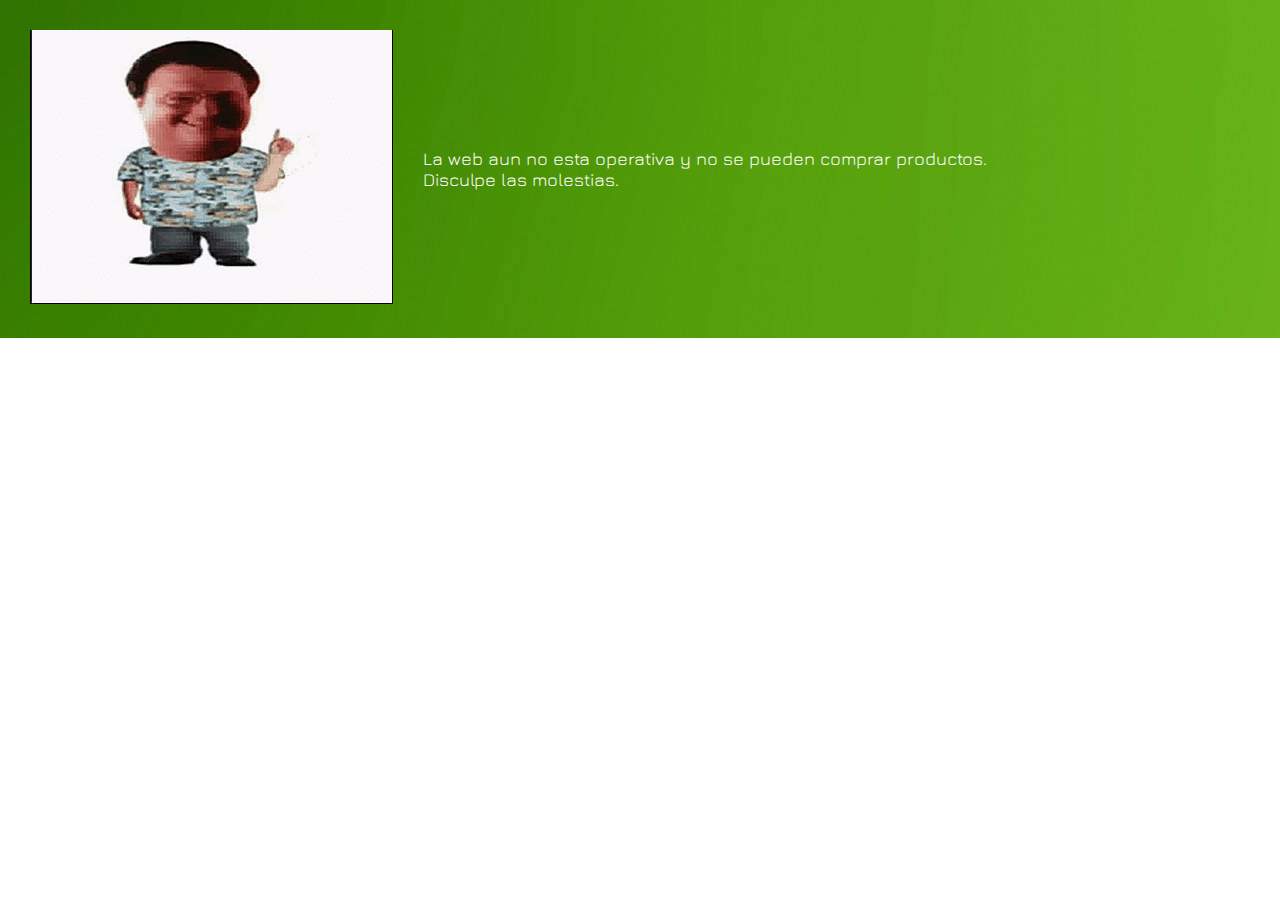
<file: paginasadicionales/comprar.html>
<!DOCTYPE html>
<html>

<head>
  <meta charset="utf-8">
  <link rel=stylesheet href="../css/index.css">
  <link href="https://fonts.googleapis.com/css?family=Monoton" rel="stylesheet">
  <link href="https://fonts.googleapis.com/css?family=Jura" rel="stylesheet">
  <title>Compra de productos</title>
</head>

<body>
  <div class="noDisponible">
    <div class="gif">
      <img src="../imagenes/nonono.gif" alt="">
    </div>
    <div class="noDisponibleText">
    <p>La web aun no esta operativa y no se pueden comprar productos.
    <br>
    Disculpe las molestias.</p>
    </div>
  </div>
</body>

</html>
</file>
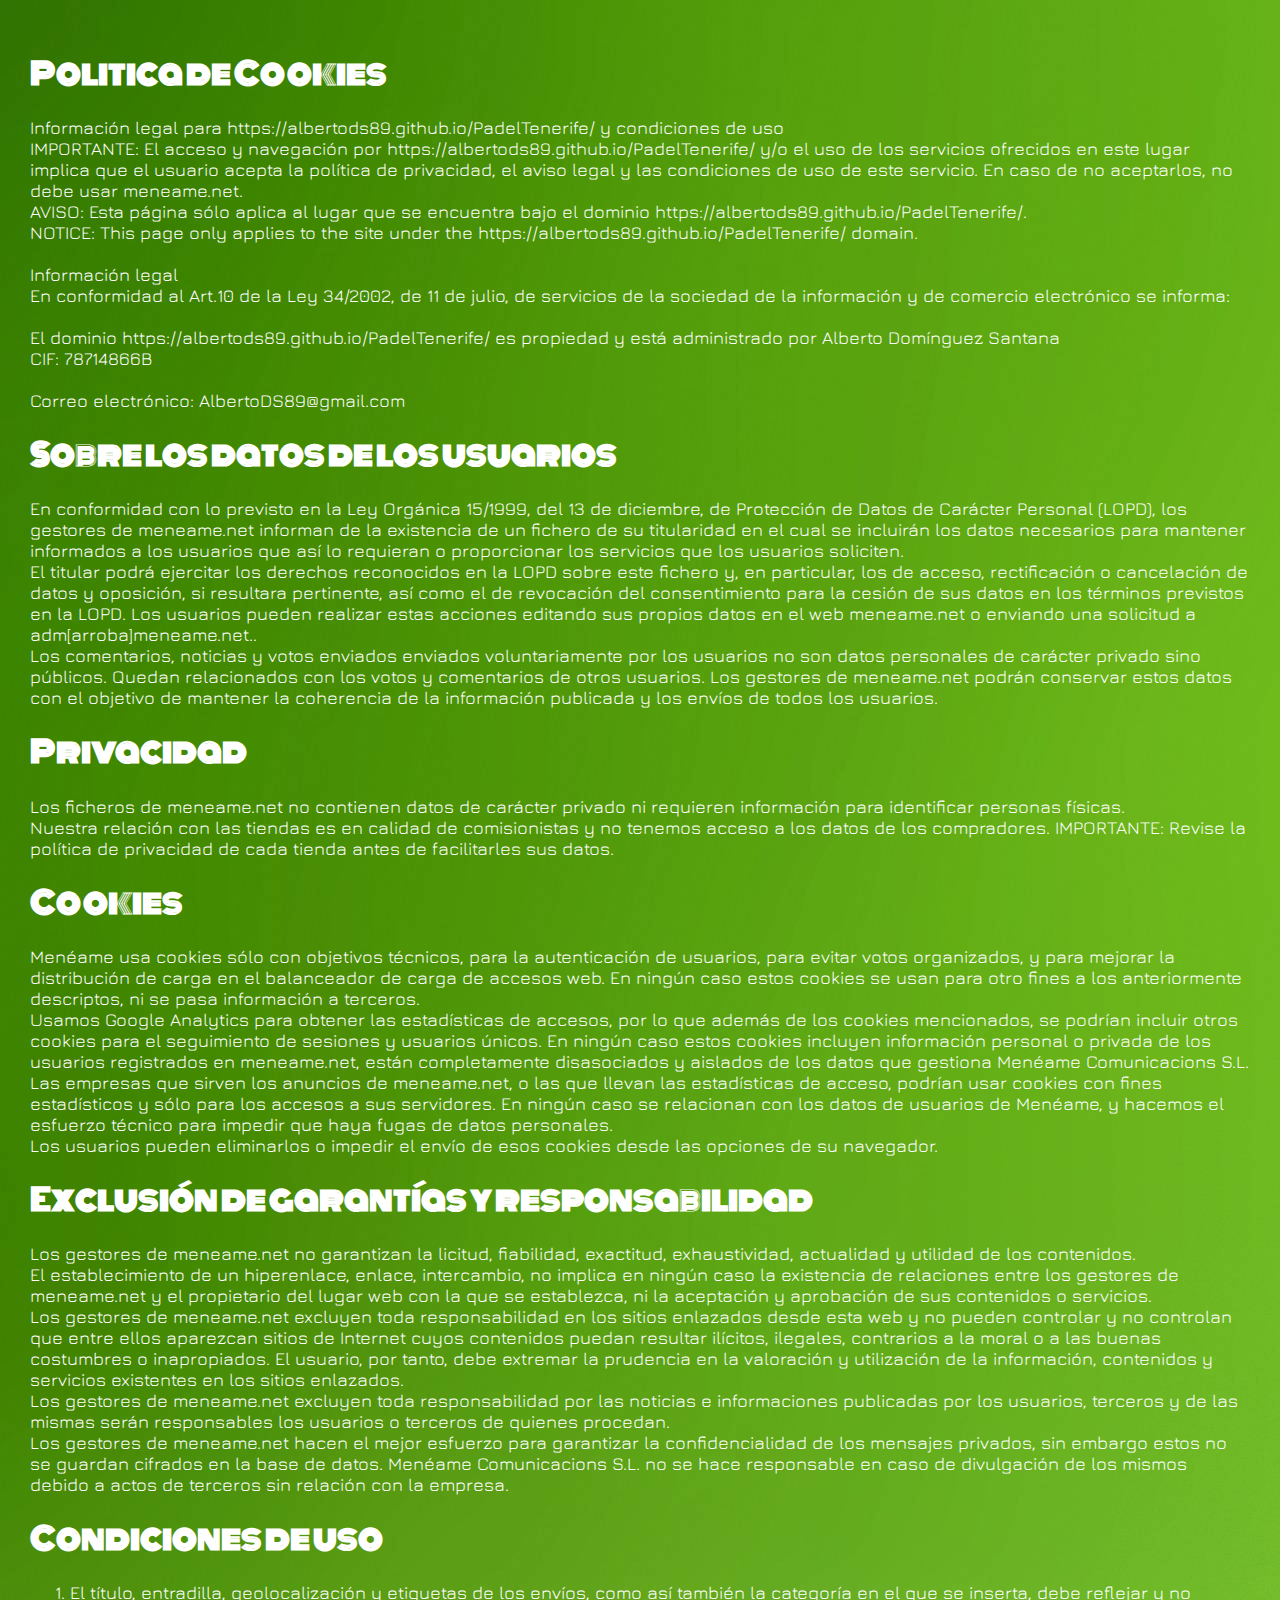
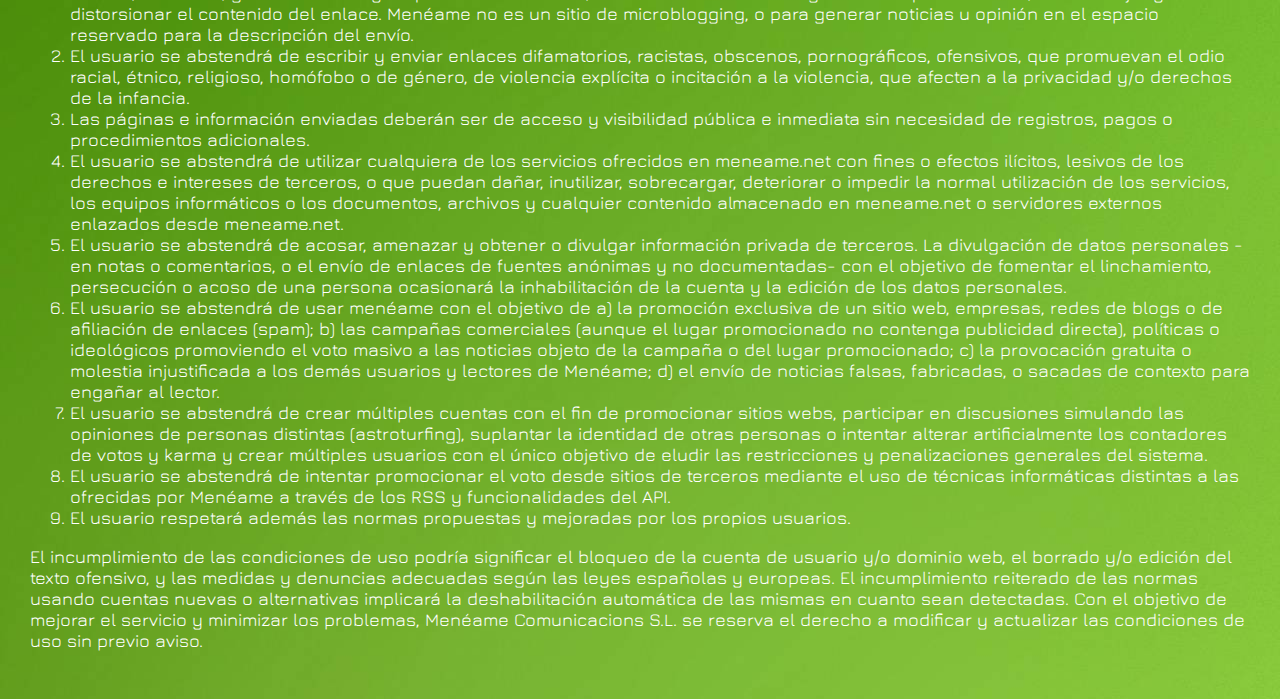
<file: paginasadicionales/Pcookies.html>
<!DOCTYPE html>
<html>

<head>
  <meta charset="utf-8">
  <link rel=stylesheet href="../css/index.css">
  <link href="https://fonts.googleapis.com/css?family=Monoton" rel="stylesheet">
  <link href="https://fonts.googleapis.com/css?family=Jura" rel="stylesheet">
  <title>Padel Tenerife Politica Cookies</title>
</head>

<body>
  <div class="politicasF">
    <div class="politicasT">
      <h1>Politica de Cookies</h1>
      <p>Información legal para https://albertods89.github.io/PadelTenerife/ y condiciones de uso
        <br> IMPORTANTE: El acceso y navegación por https://albertods89.github.io/PadelTenerife/ y/o el uso de los servicios ofrecidos en este lugar implica que el usuario acepta la política de privacidad, el aviso legal y las condiciones de uso de este
        servicio. En caso de no aceptarlos, no debe usar meneame.net.
        <br> AVISO: Esta página sólo aplica al lugar que se encuentra bajo el dominio https://albertods89.github.io/PadelTenerife/.
        <br> NOTICE: This page only applies to the site under the https://albertods89.github.io/PadelTenerife/ domain.
        <br>
        <br> Información legal
        <br> En conformidad al Art.10 de la Ley 34/2002, de 11 de julio, de servicios de la sociedad de la información y de comercio electrónico se informa:
        <br>
        <br> El dominio https://albertods89.github.io/PadelTenerife/ es propiedad y está administrado por Alberto Domínguez Santana
        <br> CIF: 78714866B
        <br>
        <br> Correo electrónico: AlbertoDS89@gmail.com
        <br>
      </p>
      <h1>Sobre los datos de los usuarios</h1>
      <p>En conformidad con lo previsto en la Ley Orgánica 15/1999, del 13 de diciembre, de Protección de Datos de Carácter Personal (LOPD), los gestores de meneame.net informan de la existencia de un fichero de su titularidad en el cual se incluirán los
        datos necesarios para mantener informados a los usuarios que así lo requieran o proporcionar los servicios que los usuarios soliciten.
        <br> El titular podrá ejercitar los derechos reconocidos en la LOPD sobre este fichero y, en particular, los de acceso, rectificación o cancelación de datos y oposición, si resultara pertinente, así como el de revocación del consentimiento para
        la cesión de sus datos en los términos previstos en la LOPD. Los usuarios pueden realizar estas acciones editando sus propios datos en el web meneame.net o enviando una solicitud a adm[arroba]meneame.net..
        <br> Los comentarios, noticias y votos enviados enviados voluntariamente por los usuarios no son datos personales de carácter privado sino públicos. Quedan relacionados con los votos y comentarios de otros usuarios. Los gestores de meneame.net
        podrán conservar estos datos con el objetivo de mantener la coherencia de la información publicada y los envíos de todos los usuarios.
        <br>
      </p>
      <h1>Privacidad</h1>
      <p>Los ficheros de meneame.net no contienen datos de carácter privado ni requieren información para identificar personas físicas.
        <br> Nuestra relación con las tiendas es en calidad de comisionistas y no tenemos acceso a los datos de los compradores. IMPORTANTE: Revise la política de privacidad de cada tienda antes de facilitarles sus datos.
        <br>
      </p>
      <h1>Cookies</h1>
      <p>Menéame usa cookies sólo con objetivos técnicos, para la autenticación de usuarios, para evitar votos organizados, y para mejorar la distribución de carga en el balanceador de carga de accesos web. En ningún caso estos cookies se usan para otro
        fines a los anteriormente descriptos, ni se pasa información a terceros.
        <br> Usamos Google Analytics para obtener las estadísticas de accesos, por lo que además de los cookies mencionados, se podrían incluir otros cookies para el seguimiento de sesiones y usuarios únicos. En ningún caso estos cookies incluyen información
        personal o privada de los usuarios registrados en meneame.net, están completamente disasociados y aislados de los datos que gestiona Menéame Comunicacions S.L.
        <br> Las empresas que sirven los anuncios de meneame.net, o las que llevan las estadísticas de acceso, podrían usar cookies con fines estadísticos y sólo para los accesos a sus servidores. En ningún caso se relacionan con los datos de usuarios
        de Menéame, y hacemos el esfuerzo técnico para impedir que haya fugas de datos personales.
        <br> Los usuarios pueden eliminarlos o impedir el envío de esos cookies desde las opciones de su navegador.
        <br>
      </p>
      <h1>Exclusión de garantías y responsabilidad</h1>
      <p>Los gestores de meneame.net no garantizan la licitud, fiabilidad, exactitud, exhaustividad, actualidad y utilidad de los contenidos.
        <br> El establecimiento de un hiperenlace, enlace, intercambio, no implica en ningún caso la existencia de relaciones entre los gestores de meneame.net y el propietario del lugar web con la que se establezca, ni la aceptación y aprobación de sus
        contenidos o servicios.
        <br> Los gestores de meneame.net excluyen toda responsabilidad en los sitios enlazados desde esta web y no pueden controlar y no controlan que entre ellos aparezcan sitios de Internet cuyos contenidos puedan resultar ilícitos, ilegales, contrarios
        a la moral o a las buenas costumbres o inapropiados. El usuario, por tanto, debe extremar la prudencia en la valoración y utilización de la información, contenidos y servicios existentes en los sitios enlazados.
        <br> Los gestores de meneame.net excluyen toda responsabilidad por las noticias e informaciones publicadas por los usuarios, terceros y de las mismas serán responsables los usuarios o terceros de quienes procedan.
        <br> Los gestores de meneame.net hacen el mejor esfuerzo para garantizar la confidencialidad de los mensajes privados, sin embargo estos no se guardan cifrados en la base de datos. Menéame Comunicacions S.L. no se hace responsable en caso de divulgación
        de los mismos debido a actos de terceros sin relación con la empresa.
        <br>
      </p>
      <h1>Condiciones de uso</h1>
      <ol>
        <li> El título, entradilla, geolocalización y etiquetas de los envíos, como así también la categoría en el que se inserta, debe reflejar y no distorsionar el contenido del enlace. Menéame no es un sitio de microblogging, o para generar noticias u opinión
          en el espacio reservado para la descripción del envío.</li>

        <li> El usuario se abstendrá de escribir y enviar enlaces difamatorios, racistas, obscenos, pornográficos, ofensivos, que promuevan el odio racial, étnico, religioso, homófobo o de género, de violencia explícita o incitación a la violencia, que afecten
          a la privacidad y/o derechos de la infancia.</li>

        <li> Las páginas e información enviadas deberán ser de acceso y visibilidad pública e inmediata sin necesidad de registros, pagos o procedimientos adicionales.</li>

        <li> El usuario se abstendrá de utilizar cualquiera de los servicios ofrecidos en meneame.net con fines o efectos ilícitos, lesivos de los derechos e intereses de terceros, o que puedan dañar, inutilizar, sobrecargar, deteriorar o impedir la normal
          utilización de los servicios, los equipos informáticos o los documentos, archivos y cualquier contenido almacenado en meneame.net o servidores externos enlazados desde meneame.net.</li>

        <li> El usuario se abstendrá de acosar, amenazar y obtener o divulgar información privada de terceros. La divulgación de datos personales -en notas o comentarios, o el envío de enlaces de fuentes anónimas y no documentadas- con el objetivo de fomentar
          el linchamiento, persecución o acoso de una persona ocasionará la inhabilitación de la cuenta y la edición de los datos personales.</li>

        <li> El usuario se abstendrá de usar menéame con el objetivo de a) la promoción exclusiva de un sitio web, empresas, redes de blogs o de afiliación de enlaces (spam); b) las campañas comerciales (aunque el lugar promocionado no contenga publicidad
          directa), políticas o ideológicos promoviendo el voto masivo a las noticias objeto de la campaña o del lugar promocionado; c) la provocación gratuita o molestia injustificada a los demás usuarios y lectores de Menéame; d) el envío de noticias
          falsas, fabricadas, o sacadas de contexto para engañar al lector.</li>

        <li> El usuario se abstendrá de crear múltiples cuentas con el fin de promocionar sitios webs, participar en discusiones simulando las opiniones de personas distintas (astroturfing), suplantar la identidad de otras personas o intentar alterar artificialmente
          los contadores de votos y karma y crear múltiples usuarios con el único objetivo de eludir las restricciones y penalizaciones generales del sistema.</li>

        <li> El usuario se abstendrá de intentar promocionar el voto desde sitios de terceros mediante el uso de técnicas informáticas distintas a las ofrecidas por Menéame a través de los RSS y funcionalidades del API.</li>

        <li> El usuario respetará además las normas propuestas y mejoradas por los propios usuarios.</li>
      </ol>


      <p>El incumplimiento de las condiciones de uso podría significar el bloqueo de la cuenta de usuario y/o dominio web, el borrado y/o edición del texto ofensivo, y las medidas y denuncias adecuadas según las leyes españolas y europeas. El incumplimiento
        reiterado de las normas usando cuentas nuevas o alternativas implicará la deshabilitación automática de las mismas en cuanto sean detectadas. Con el objetivo de mejorar el servicio y minimizar los problemas, Menéame Comunicacions S.L. se reserva
        el derecho a modificar y actualizar las condiciones de uso sin previo aviso.</p>
    </div>
  </div>
</body>

</html>
</file>
<file: css/index.css>
body {
    margin: 0;
}

header {
    display: flex;
    position: fixed;
    z-index: 5;
    justify-content: center;
    background-color: black;
    width: 100%;
}

.logo {
    background-image: url("../imagenes/logo.png");
    width: 70px;
    height: 70px;
}

nav {
    display: flex;
    background: black;
    position: relative;

}

nav a {
    font-family: 'Sedgwick Ave Display';
    color: white;
    padding: 20px;
    display: inline-block;
    text-decoration: none;
    transition: all 1s linear;
}

nav a:hover {
    background-color: white;
    color: black;

}

#descripcion {
    display: flex;
    padding: 70px;
    justify-content: space-around;
    background-image: url("../imagenes/FondoDescripcion.jpg");

}

.desc1 h1 {
    font-size: 50px;
    font-family: 'Monoton';
    color: white;
}

.desc1 p {
    font-size: 30px;
    font-family: 'Jura';
    color: white;
}

#caracteristicas {
    display: flex;
    justify-content: center;
    text-align: center;
    padding: 75px;
}

#caracteristicas h1 {
    font-size: 30px;
    font-family: 'Monoton';
}

#caracteristicas p {
    padding-left: 15px;
    padding-right: 15px;
    font-size: 18px;
    font-family: 'Jura';
}

.paypal {
    color: #7CFC00;
}

.envio {
    color: #7CFC00;
}

.devoluciones {
    color: #7CFC00;
}

#producto {
    display: flex;
    justify-content: space-around;
    padding: 70px;
    background-image: url("../imagenes/FondoDescripcion.jpg");
}

.prod1 {
    display: flex;
    width: 30%;
    height: 100%;
}

.prod2 {
    width: 70%;
    height: 100%;
}

.hoja-producto {
    display: flex;
    padding-top: 2%;
    padding-left: 10px;
    flex-direction: column;
    background-color: white;
    border: solid;
    background-color: #c4acac

}

.nombreProduc {
    margin: auto;
    color: black;
    font-family: 'Monoton';

}

#imagen-producto {
    width: 200px;
    height: 250px;
    border: solid 4px;
    border-color: black;
}

.info {
    display: flex;
}

.lightbox {
    width: 30%;
    height: 100%;
}

.datos {
    display: flex;
    flex-wrap: wrap;
    justify-content: space-around;
    padding-right: 15%;
}

.precio p {
    font-family: 'Jura';
    font-size: 20px;
}

.preciodesc p {
    font-family: 'Jura';
    font-size: 20px;
}

.marca p {
    font-family: 'Jura';
    font-size: 20px;
}

.year p {
    font-family: 'Jura';
    font-size: 20px;
}

.tipo p {
    font-family: 'Jura';
    font-size: 20px;
    padding-right: 10%;
}

.stock p {
    font-family: 'Jura';
    font-size: 20px;
    padding-right: 10%;
}

.unidRest p {
    font-family: 'Jura';
    font-size: 20px;
    padding-right: 10%;
}

.unidVend p {
    font-family: 'Jura';
    font-size: 20px;
    padding-right: 10%;
}

.desc {
    padding: 5%;
    width: 90%;
    font-family: 'Jura';
    text-align: center;
    font-size: 16px;
    padding-right: 10%;
}

footer {
    display: block;
    justify-content: center;
    border-bottom: solid;
    background-color: white;
}

#marcas {
    display: flex;
    justify-content: center;
    background-color: #c6afaf;
    padding: 20px;
}

.head {
    background-image: url("../imagenes/headlogo.png");
    background-repeat: no-repeat;
    opacity: 0.25;
    transition: all 0.5s linear 0.25s;
    width: 160px;
    height: 110px;
    padding: 10px;
}

.head:hover {
    opacity: 1;
}

.bullPadel {
    background-image: url("../imagenes/bullpadellogo.png");
    background-repeat: no-repeat;
    opacity: 0.25;
    transition: all 0.5s linear 0.25s;
    width: 160px;
    height: 110px;
    padding: 10px;
}

.bullPadel:hover {
    opacity: 1;
}

.dunlop {
    background-image: url("../imagenes/dunloplogo.png");
    background-repeat: no-repeat;
    opacity: 0.25;
    transition: all 0.5s linear 0.25s;
    width: 160px;
    height: 110px;
    padding: 10px;
}

.dunlop:hover {
    opacity: 1;
}

.adidas {
    background-image: url("../imagenes/adidaslogo.png");
    background-repeat: no-repeat;
    opacity: 0.25;
    transition: all 0.5s linear 0.25s;
    width: 160px;
    height: 110px;
    padding: 10px;
}

.adidas:hover {
    opacity: 1;
}

.nike {
    background-image: url("../imagenes/nikelogo.png");
    background-repeat: no-repeat;
    background-position: 0 30px;
    opacity: 0.25;
    transition: all 0.5s linear 0.25s;
    width: 160px;
    height: 110px;
    padding: 10px;
}

.nike:hover {
    opacity: 1;
}

.willson {
    background-image: url("../imagenes/wilsonlogo.png");
    background-repeat: no-repeat;
    opacity: 0.25;
    transition: all 0.5s linear 0.25s;
    width: 160px;
    height: 110px;
    padding: 10px;
}

.willson:hover {
    opacity: 1;
}

.piePagina {
    display: flex;
    justify-content: center;
    height: 200px;
    width: 100%;
    background-color: black;
}

.logoPie {
    background-image: url("../imagenes/LogoDescripcion.png");
    width: 200px;
    height: 200px;
}

.contacto{
  display: flex;
  justify-content: center;
}

.social {
    text-align: center;
    padding-top: 70px;
}

.social a {
    align-items: center;
    text-decoration: none;
    justify-content: center;
    display: inline-flex;
    border-radius: 50%;
    width: 50px;
    height: 50px;
    background-color: darkgrey;
    opacity: 0.25;
    transition: all 0.5s linear 0.25s;
}

.social a:hover {
    opacity: 1;
}

.twitter {
    color: black;
}

.facebook {
    color: black;
}

.youtube {
    color: black;
}

.copyRights {
    display: flex;
}

.copyRights p {
    font-size: 16px;
    font-family: 'Jura';
    color:darkgrey;
}

.formulario{
  padding-left: 80px;
  align-items: center;
  justify-content: center;
  display: inline-flex;
  font-family: 'Jura';
  color: darkgrey;
}


form{
  border: dashed 3px;
  padding: 10px;
  border-color: darkgrey;
}


.politicasF{
  background-image: url("../imagenes/FondoDescripcion.jpg");
}

.politicasT{
  padding: 30px;
}

.politicasT h1{
  font-size: 30px;
  font-family: 'Monoton';
  color: white;
}

.politicasT p{
  font-size: 18px;
  font-family: 'Jura';
  color: white;
}

.politicasT ol{
  font-size: 18px;
  font-family: 'Jura';
  color: white;
}

.noDisponible{
  display: flex;
  align-content: center;
  align-items: center;
  background-image: url("../imagenes/FondoDescripcion.jpg");
}

.gif{
  padding: 30px;
}

.noDisponibleText p{
  font-size: 18px;
  font-family: 'Jura';
  color: white;
}

@media screen and (max-width: 1300px) {
  .desc2 img{
    display: none;
  }
  .desc1{
    text-align: center;
  }
  #producto{
    flex-direction: column;
  }
  .prod1{
    margin-bottom: 20px;
  }
  #caracteristicas{
    justify-content: space-around;
    flex-direction: column;
  }
}
</file>
